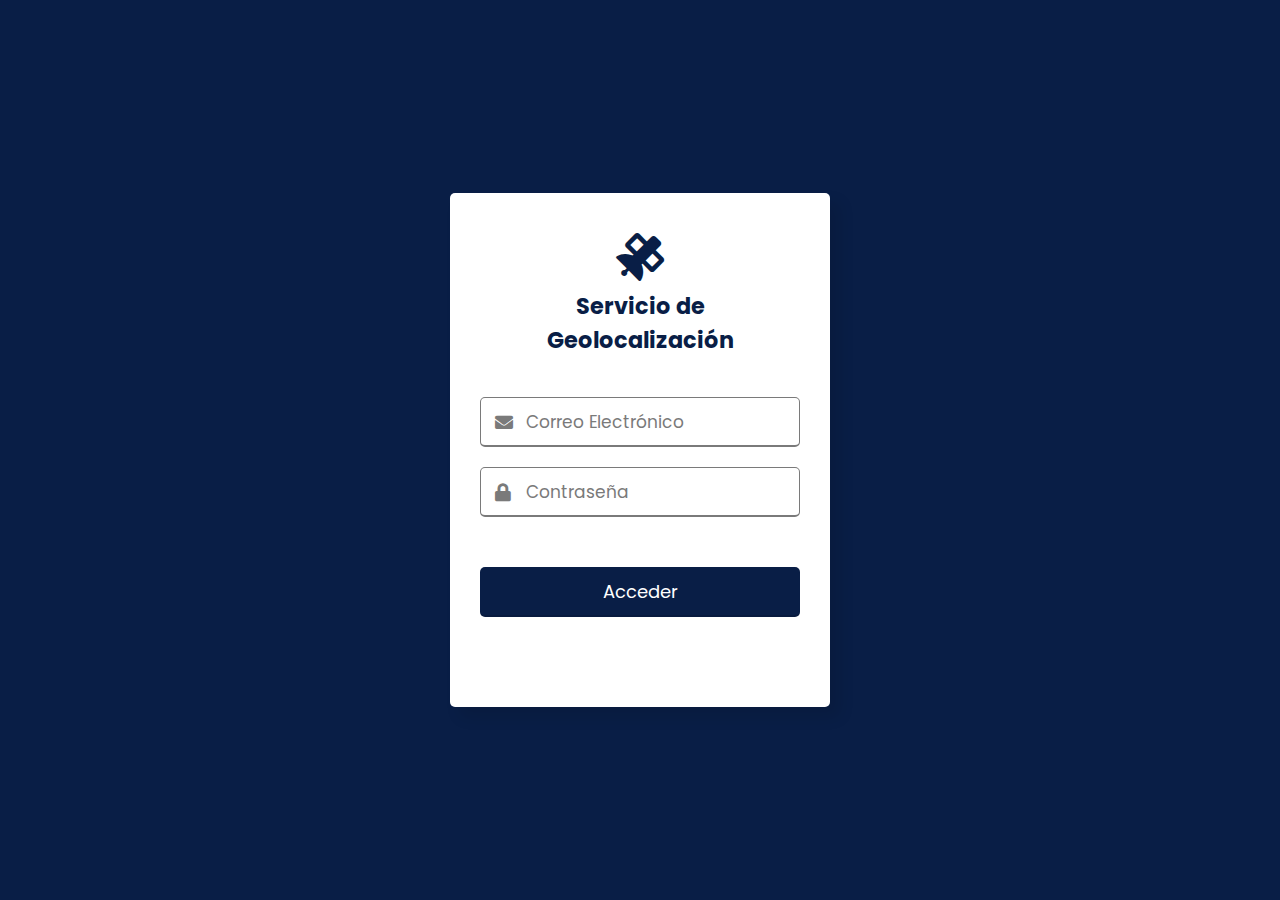
<file: index.html>
<!DOCTYPE html>
<html lang="fr">
<head>
  <meta charset="UTF-8">
  <meta name="viewport" content="width=device-width, initial-scale=1.0">
  <title>Login</title>
  <link rel="stylesheet" href="assets/css/login.css">
  <link rel="stylesheet" href="https://cdnjs.cloudflare.com/ajax/libs/font-awesome/5.15.3/css/all.min.css"/>
  <script src="assets/js/login.js"></script>
</head>
<body>
  <div class="wrapper">
    <header>
      <i class="fas fa-satellite"></i>
      <h4>Servicio de Geolocalización</h4>
    </header>
    <form action="#">
      <div class="field email">
        <div class="input-area">
          <input id="email" type="email" placeholder="Correo Electrónico">
          <i class="icon fas fa-envelope"></i>
          <i class="error error-icon fas fa-exclamation-circle"></i>
        </div>
        <div class="error error-txt">Formato de correo incorrecto</div>
      </div>
      <div class="field password">
        <div class="input-area">
          <input type="password" placeholder="Contraseña">
          <i class="icon fas fa-lock"></i>
          <i class="error error-icon fas fa-exclamation-circle"></i>
        </div>
        <div class="error error-txt">Le mot de passe ne peut pas être vide</div>
      </div>
      <input type="submit" value="Acceder">
    </form>
  </div>
</body>
</html>
</file>
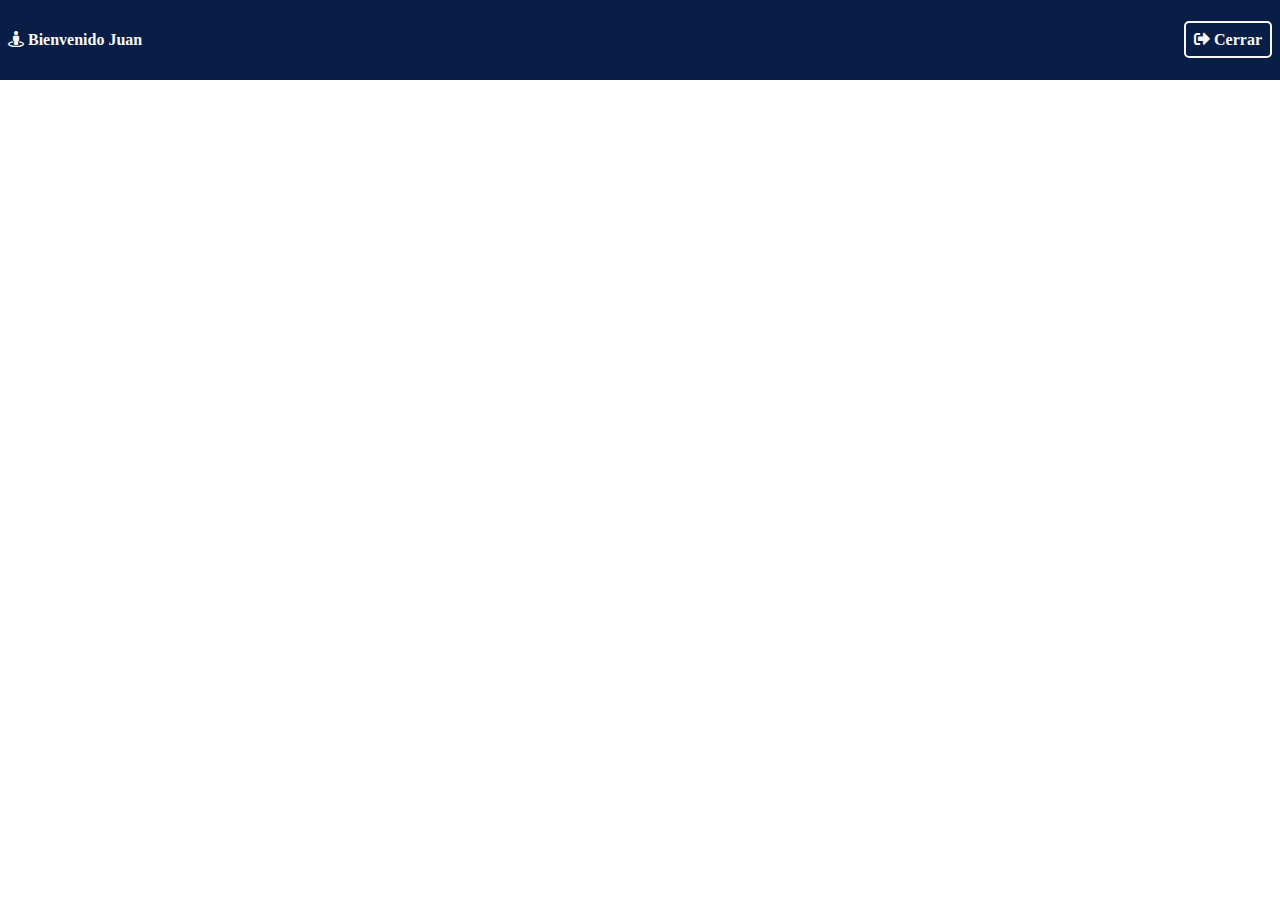
<file: assets/html/start.html>
<!DOCTYPE html>
<html lang="es">
<head>
    <meta charset="UTF-8">
    <meta name="viewport" content="width=device-width, initial-scale=1.0">
    <link rel="stylesheet" href="https://cdnjs.cloudflare.com/ajax/libs/font-awesome/5.15.3/css/all.min.css"/>
    <meta http-equiv="X-UA-Compatible" content="ie=edge">
    <link rel="stylesheet" href="../css/start.css">
    <title>Inicio</title>
</head>
<body>
    <header>
        <aside>
            <i class="fas fa-street-view"></i>
            <b>Bienvenido Juan</b>
        </aside>
        <aside>
            <a href="#">
                <i class="fas fa-sign-out-alt"></i>
                <b>Cerrar</b>
            </a>
        </aside>
    </header>
    <main></main>
    <footer></footer>
</body>
</html>
</file>
<file: assets/css/login.css>
@import url('https://fonts.googleapis.com/css2?family=Poppins:wght@400;500;600&display=swap');

:root{
  --color-first: #7a7a7a;
  --color-second: #091e46;
  --color-third: #54595f;
}

*{
  margin: 0;
  padding: 0;
  box-sizing: border-box;
  font-family: "Poppins", sans-serif;
}


header i, header h4{
  color: var(--color-second);
}

header i{
  font-size: 3rem;
}

header h4{
  font-size: 1.4rem;
}

body{
  width: 100%;
  height: 100vh;
  display: flex;
  align-items: center;
  justify-content: center;
  background: var(--color-second);
}
::selection{
  color: #fff;
  background: #8f53f0;
}
.wrapper{
  width: 380px;
  padding: 40px 30px 50px 30px;
  background: #fff;
  border-radius: 5px;
  text-align: center;
  box-shadow: 10px 10px 15px rgba(0,0,0,0.1);
}
.wrapper header{
  font-size: 35px;
  font-weight: 600;
}
.wrapper form{
  margin: 40px 0;
}
form .field{
  width: 100%;
  margin-bottom: 20px;
}
form .field.shake{
  animation: shake 0.3s ease-in-out;
}
@keyframes shake {
  0%, 100%{
    margin-left: 0px;
  }
  20%, 80%{
    margin-left: -12px;
  }
  40%, 60%{
    margin-left: 12px;
  }
}
form .field .input-area{
  height: 50px;
  width: 100%;
  position: relative;
}
form input{
  width: 100%;
  height: 100%;
  outline: none;
  padding: 0 45px;
  font-size: 18px;
  background: none;
  caret-color: #7c91e6;
  border-radius: 5px;
  border: 1px solid var(--color-first);
  border-bottom-width: 2px;
  transition: all 0.2s ease;
}
form .field input:focus,
form .field.valid input{
  border-color: var(--color-third);
}
form .field.shake input,
form .field.error input{
  border-color: #dc3545;
}
.field .input-area i{
  position: absolute;
  top: 50%;
  font-size: 18px;
  pointer-events: none;
  transform: translateY(-50%);
}
.input-area .icon{
  left: 15px;
  color: var(--color-first);
  transition: color 0.2s ease;
}
.input-area .error-icon{
  right: 15px;
  color: #dc3545;
}
form input:focus ~ .icon,
form .field.valid .icon{
  color: var(--color-second);
}
form .field.shake input:focus ~ .icon,
form .field.error input:focus ~ .icon{
  color: var(--color-first);
}
form input::placeholder{
  color: var(--color-first);
  font-size: 17px;
}
form .field .error-txt{
  color: #dc3545;
  text-align: left;
  margin-top: 5px;
}
form .field .error{
  display: none;
}
form .field.shake .error,
form .field.error .error{
  display: block;
}
form .pass-txt{
  text-align: left;
  margin-top: -10px;
}
.wrapper a{
  color: #9889da;
  text-decoration: none;
}
.wrapper a:hover{
  text-decoration: underline;
}
form input[type="submit"]{
  height: 50px;
  margin-top: 30px;
  color: #fff;
  padding: 0;
  border: none;
  background: var(--color-second);
  cursor: pointer;
  border-bottom: 2px solid rgba(0,0,0,0.1);
  transition: all 0.3s ease;
}
form input[type="submit"]:hover{
  background: var(--color-first);
}
</file>
<file: assets/css/start.css>
:root{
    --color-first: #091e46;
    --color-second: #F7F7F7;
  }

body{
    margin: 0;
}

header{
    display: flex;
    flex-direction: row;
    justify-content: space-between;
    align-items: center;
    padding: .5rem;
    background-color: var(--color-first);
    height: 4rem;
}

header aside b,
header aside i{
    color: var(--color-second);
}

header aside a{
    text-decoration: none;
    border: solid 2px var(--color-second);
    border-radius: 5px;
    padding: .5rem;
}

header aside:first-child{
    text-align: center;
}
</file>
